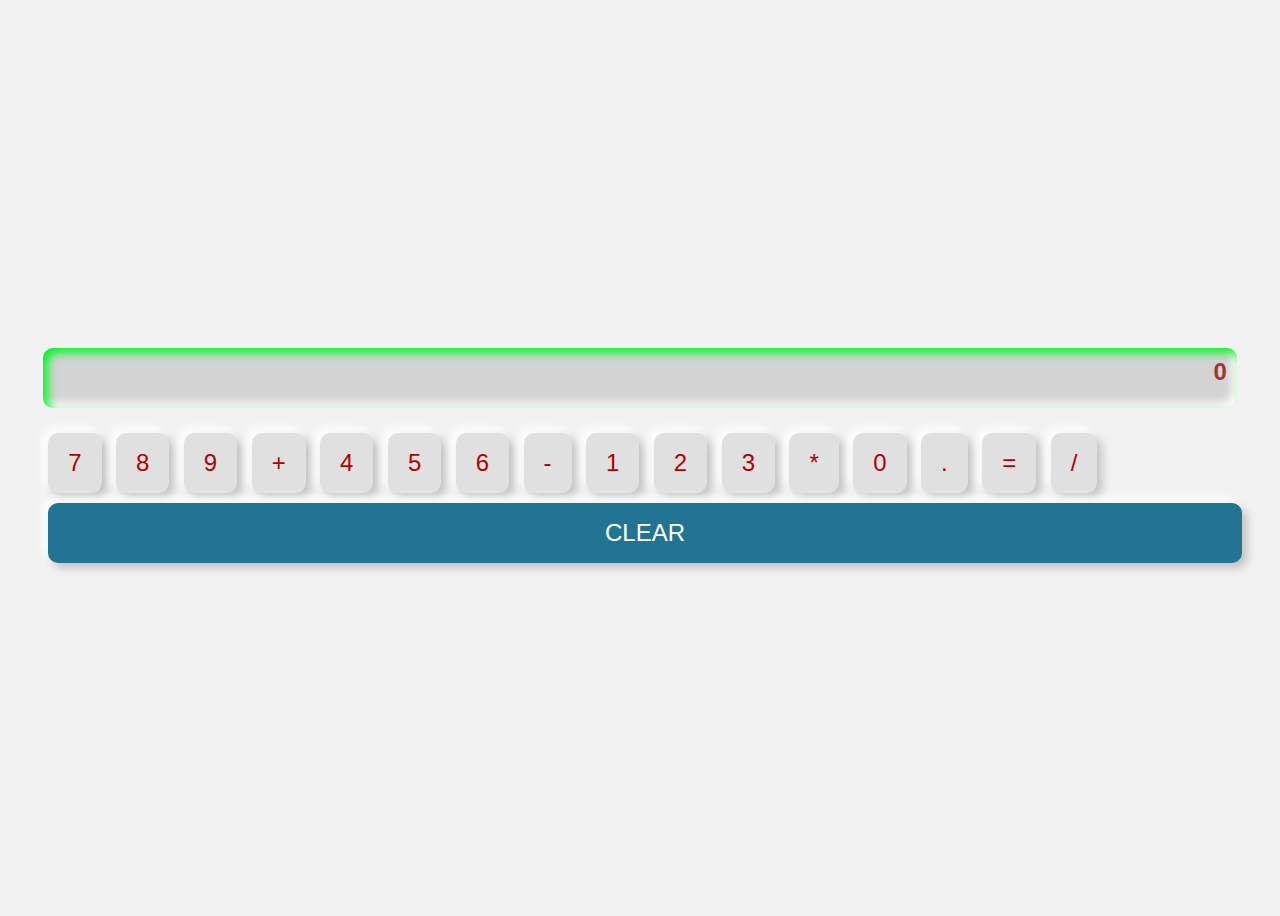
<file: Calculator_App/index.html>
<!DOCTYPE html>
<html lang="en">
<head>
    <meta charset="UTF-8">
    <meta http-equiv="X-UA-Compatible" content="IE=edge">
    <meta name="viewport" content="width=device-width, initial-scale=1.0">
    <title>Calculator App</title>
    <link rel="stylesheet" href="style.css">
</head>
<body>
    <div class="container">
        <div class="claculator">
            <div class="screen">0</div>

                <button>7</button>
                <button>8</button>
                <button>9</button>
                <button>+</button>
                <button>4</button>
                <button>5</button>
                <button>6</button>
                <button>-</button>
                <button>1</button>
                <button>2</button>
                <button>3</button>
                <button>*</button>
                <button>0</button>
                <button>.</button>
                <button>=</button>
                <button>/</button>
                <button class="clear">CLEAR</button>
        </div>
    </div>
    <script src="script.js"></script>
</body>
</html>
</file>
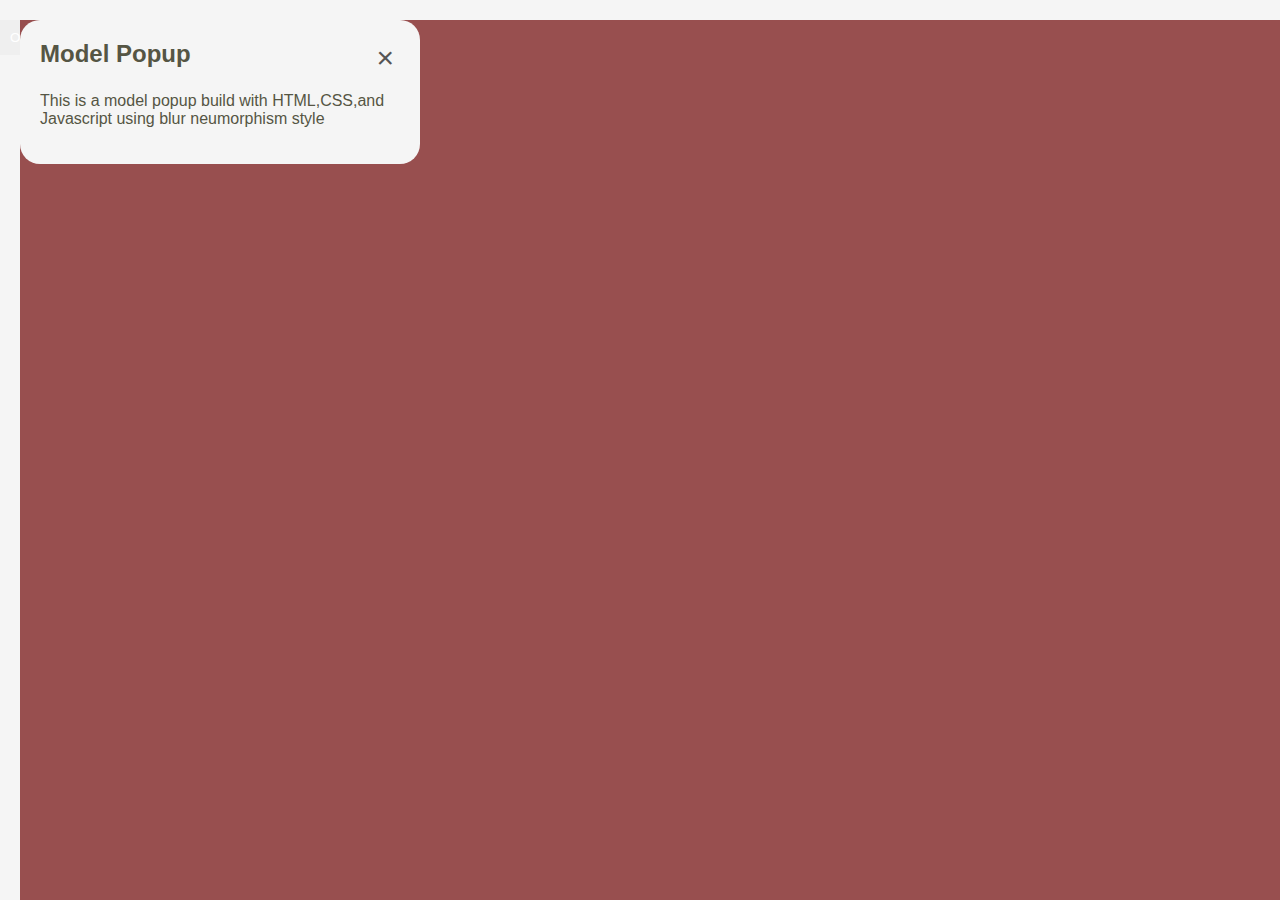
<file: POPUP_PROJECT/index.html>
<!DOCTYPE html>
<html lang="en">
<head>
    <meta charset="UTF-8">
    <title>Model Popup Project</title>
    <link rel="stylesheet" href="style.css"/>
</head>
<body>
    <button id="open-btn">Open Popup</button>
    <div class="popup-container">
        <div class="popup">
            <div class="popup-header">
                <h2>Model Popup</h2>
                <button id="close-btn">&times;</button>
            </div>
            <div class="popup-content">
                <p>This is a model popup build with HTML,CSS,and Javascript using blur neumorphism style</p>
            </div>
        </div>
    </div>

    <script src="script.js"></script>
</body>
</html>
</file>
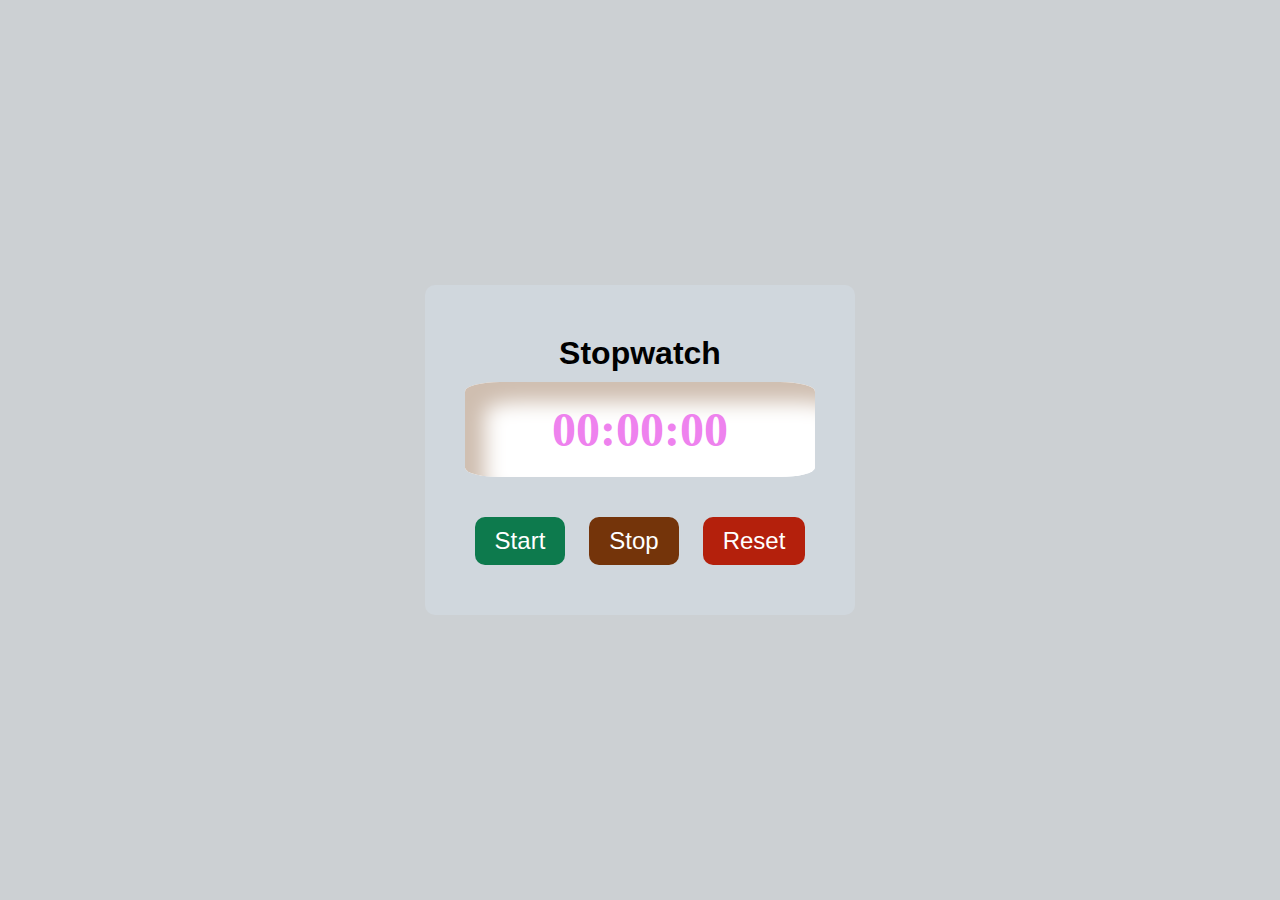
<file: STOP-WATCH/index.html>
<!DOCTYPE html>
<html lang="en">
<head>
    <meta charset="UTF-8">
    <meta http-equiv="X-UA-Compatible" content="IE=edge">
    <meta name="viewport" content="width=device-width, initial-scale=1.0">
    <title>Stopwatch</title>
    <link rel="stylesheet" href="style.css">
</head>
<body>
    <div class="container">
        <h1>Stopwatch</h1>
        <div class="display">00:00:00</div>
        <button class="start">Start</button>
        <button class="stop">Stop</button>
        <button class="reset">Reset</button>
    </div>
    <script src="script.js"></script>
</body>
</html>
</file>
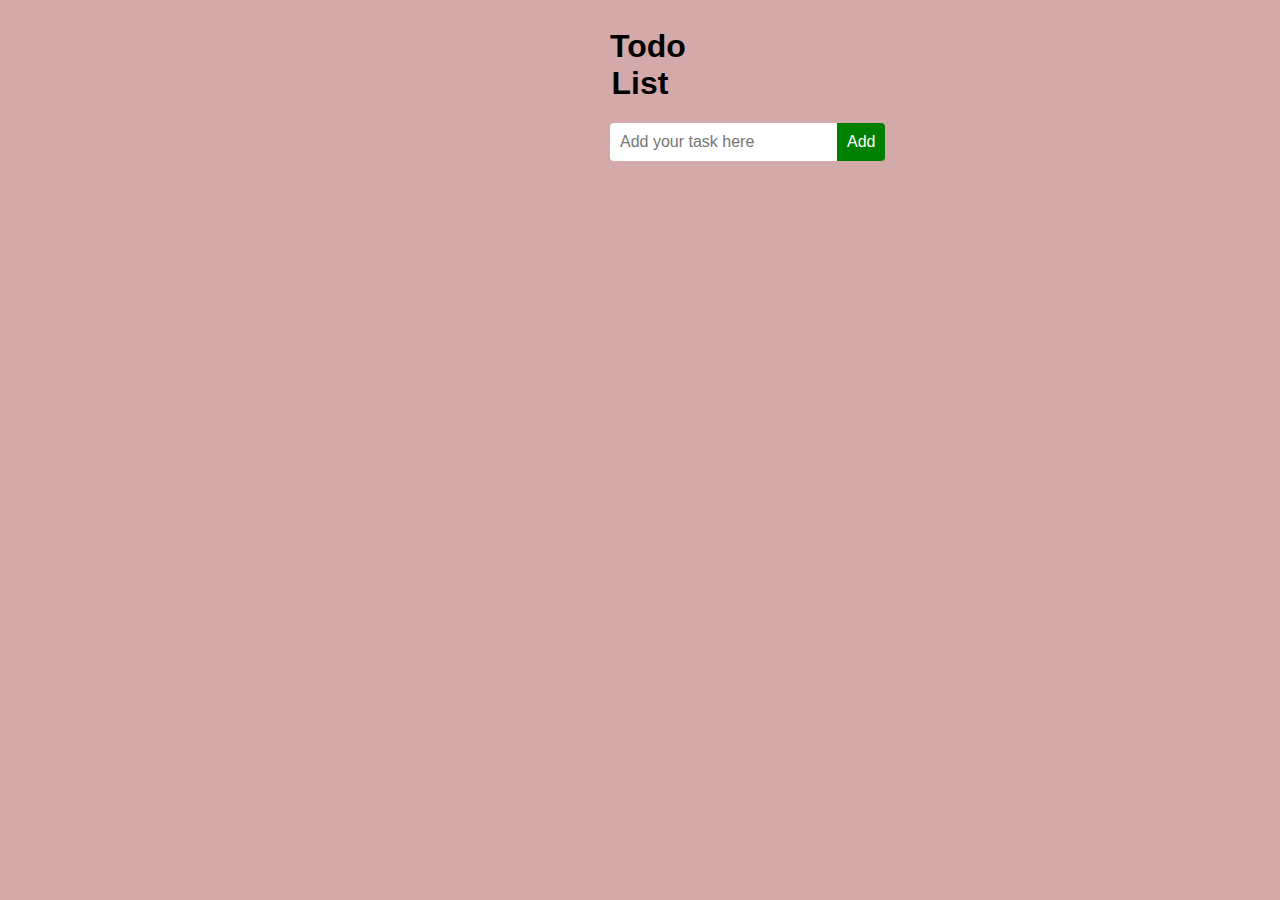
<file: TODO_APP/index.html>
<!DOCTYPE html>
<html lang="en">
<head>
    <meta charset="UTF-8">
    <meta http-equiv="X-UA-Compatible" content="IE=edge">
    <meta name="viewport" content="width=device-width, initial-scale=1.0">
    <title>Todo App</title>
    <link rel="stylesheet" href="style.css">
</head>
<body>
    <div class="container">
        <h1>Todo List</h1>
        <div class="input-container">
            <input type="text" id="todoInput" placeholder="Add your task here">
            <button id="addbtn">Add</button>


        </div>
        <ul id="todolist"></ul>
    </div>
    <script src="script.js"></script>
</body>
</html>
</file>
<file: Calculator_App/style.css>
*{
    box-sizing: border-box;
}

body{
    background-color: #f2f2f2;
    font-family: sans-serif;
}

.container{
    display: flex;
    justify-content: center;
    align-items: center;
    height: 100vh;
}

.calculator{
    background-color: #e0e0e0;
    box-shadow: 10px 10px 30px #c0c0c0,
    -10px -10px 30px #ffffff;
    border-radius: 10px;
    display: flex;
    flex-wrap: wrap;
    justify-content: center;
    padding: 20px;
    width: 350px;
} 
.screen{
    background-color: #d3d3d3;
    border-radius: 10px;
    box-shadow: inset 5px 5px 10px
    #05f726,inset -5px -5px 10px #ffffff;
    color: rgb(158, 52, 52);
    font-size: 24px;
    font-weight: bold;
    height: 60px;
    margin-bottom: 20px;
    padding: 10px;
    text-align: right;
    width: 100%;
}
button{
    background-color: #e0e0e0;
    border: none;
    border-radius: 10px;
    box-shadow: 5px 5px 10px #c0c0c0,
    -5px -5px 10px #ffffff;
    color: rgb(180, 0, 0);
    cursor: pointer;
    font-size: 24px;
    height: 60px;
    margin: 5px;
    padding: 0 20px;
    transition: box-shadow 0.3 ease;
    width:calc(25% -10px);

}
.clear{
    background-color: rgb(34, 116, 148);
    box-shadow: 5px 5px 10px #c0c0c0,
    -5px -5px 10px #ffffff;
    color: #ffffff;
    width: 100%;
}

button:hover{
    box-shadow: 2px 2px 5px #c0c0c0,
    inset -2px -2px 5px #ffffff;
}
</file>
<file: POPUP_PROJECT/style.css>
*{
    box-sizing: border-box;

}
body{
    margin: 0;
    padding: 0;
    font-family:sans-serif;
    background-color: #f5f5f5;
} 
 
.popup-container{
    position: fixed;
    top: 0;
    left: 0;
    width: 100%;
    height: 100%;
    display:ruby-base;
    justify-content: center;
    align-items: center;
    background-color: rgba(110, 4, 4, 0.692);
    z-index: 9999;
    backdrop-filter: blur(10px);
}

.popup{
    position: relative;
    width: 400px;
    padding: 20px;
    background-color: #f5f5f5;
    border-radius: 20px;
    box-shadow: 0px 0px 20 px rgba(0,0,0,0.2),
    inset 0px 0px 10px rgba(255,255,255,0.5),
    inset 0px 0px 20px rgba(0,0,0,0.1);

}  

.popup-header{
    display: flex;
    justify-content: space-between;
    align-items: calc();
}

.popup-header h2{
    margin: 0;

}

.popup-header button{
    border: crimson;
    background-color: transparent;
    font-size: 30px;
    cursor: pointer;
    color: #555;
    transition: all 0.3s ease-in-out;
}

.popup-header button:hover{
    color: red;

}

.popup-container{
    margin: 20px;
    color: #554;
}

#open-btn{
    margin-top: 20px;
    padding: 10px;
    border: none;
    border-color: #f44336;
    color: #fff;
    cursor: pointer;
    transition: all 0.3s ease-in-out;
}


#open-btn:hover{
    background-color: black;
    color: red;
    box-shadow: 0px 0px 10 px rgba(0,0,0,0.2),
    inset 0px 0px 5px rgba(255,255,255,0.5),
    inset 0px 0px 10px rgba(0,0,0,0.1);
}

.blur{
    backdrop-filter: blur(10px);
}
</file>
<file: STOP-WATCH/style.css>
*{
    margin: 0;
    padding: 0;
    box-sizing: border-box;
}

body{
    background-color: rgb(204, 208, 211);
    display: flex;
    justify-content: center;
    align-items: center;
    height: 100vh;
}

.container{
    text-align: center;
    background-color: rgb(208, 215, 221);
    padding: 40px;
    border-radius:10px;
    box-shadow: rgb(134, 40, 103),
    -20px -20px 60px rgb(145, 21, 128);

}
h1{
    font-family: Arial, Helvetica, sans-serif;
    padding: 10px;
}

.display{
    font-size: 48px;
    font-weight: bold;
    padding: 20px;
    background-color: white;
    border-radius: 10%;
    margin-bottom: 30px;
    box-shadow: inset 20px 20px 20px rgb(207, 190, 176),
    inset -20px -20px 60px white;
    color: violet;
}

button{
    font-size: 24px;
    padding: 10px 20px;
    margin: 10px;
    border-radius: 10px;
    border: none;
    cursor: pointer;
    background-color: white;
    color: rgb(18, 8, 104);
    box-shadow: rgb(134, 40, 103),
    -20px -20px 60px rgb(145, 21, 128);

    transition: all 0.2s ease-in-out;
}

button:hover{
    transition: translate(5px,5px);
    box-shadow: 5px 5px 5px whitesmoke,
    -5px -5px 15 px white;
}

.start{
    background-color: rgb(13, 122, 77);
    color: white;   
}
.stop{
    background-color: rgb(116, 52, 10);
    color: white;
}
.reset{
    background-color: rgb(180, 32, 12);
    color: white;
}
</file>
<file: TODO_APP/style.css>
body{
    font-family: sans-serif;
    background-color: rgb(212, 169, 169);
}

.container{
    margin: 0 auto;
    padding: 20px;
    max-width: 60px;
}

h1{
    margin-top:0;
    text-align: center;
}

.input-container{
    display: flex;
    margin-bottom: 10px;
}

input[type = "text"]{
    flex: 1;
    padding: 10px;
    font-size: 16px;
    border: none;
    border-radius: 4px 0 0 4px;

}

button{
    padding: 10px;
    font-size: 16px;
    border: none;
    border-radius: 0 4px 4px 0;
    background-color: green;
    color: white;
}

button:hover{
    background-color:blue;
}
ul{
    list-style-type: none;
    margin: 0;
    padding: 0;
    background-color: white;
    border-radius: 4 px;
    box-shadow: 0 2px 4px rgba(0,0,0,0.2);
}

li{
    padding: 10ox;
    border-bottom: 1px solid #ddd;
}
</file>
